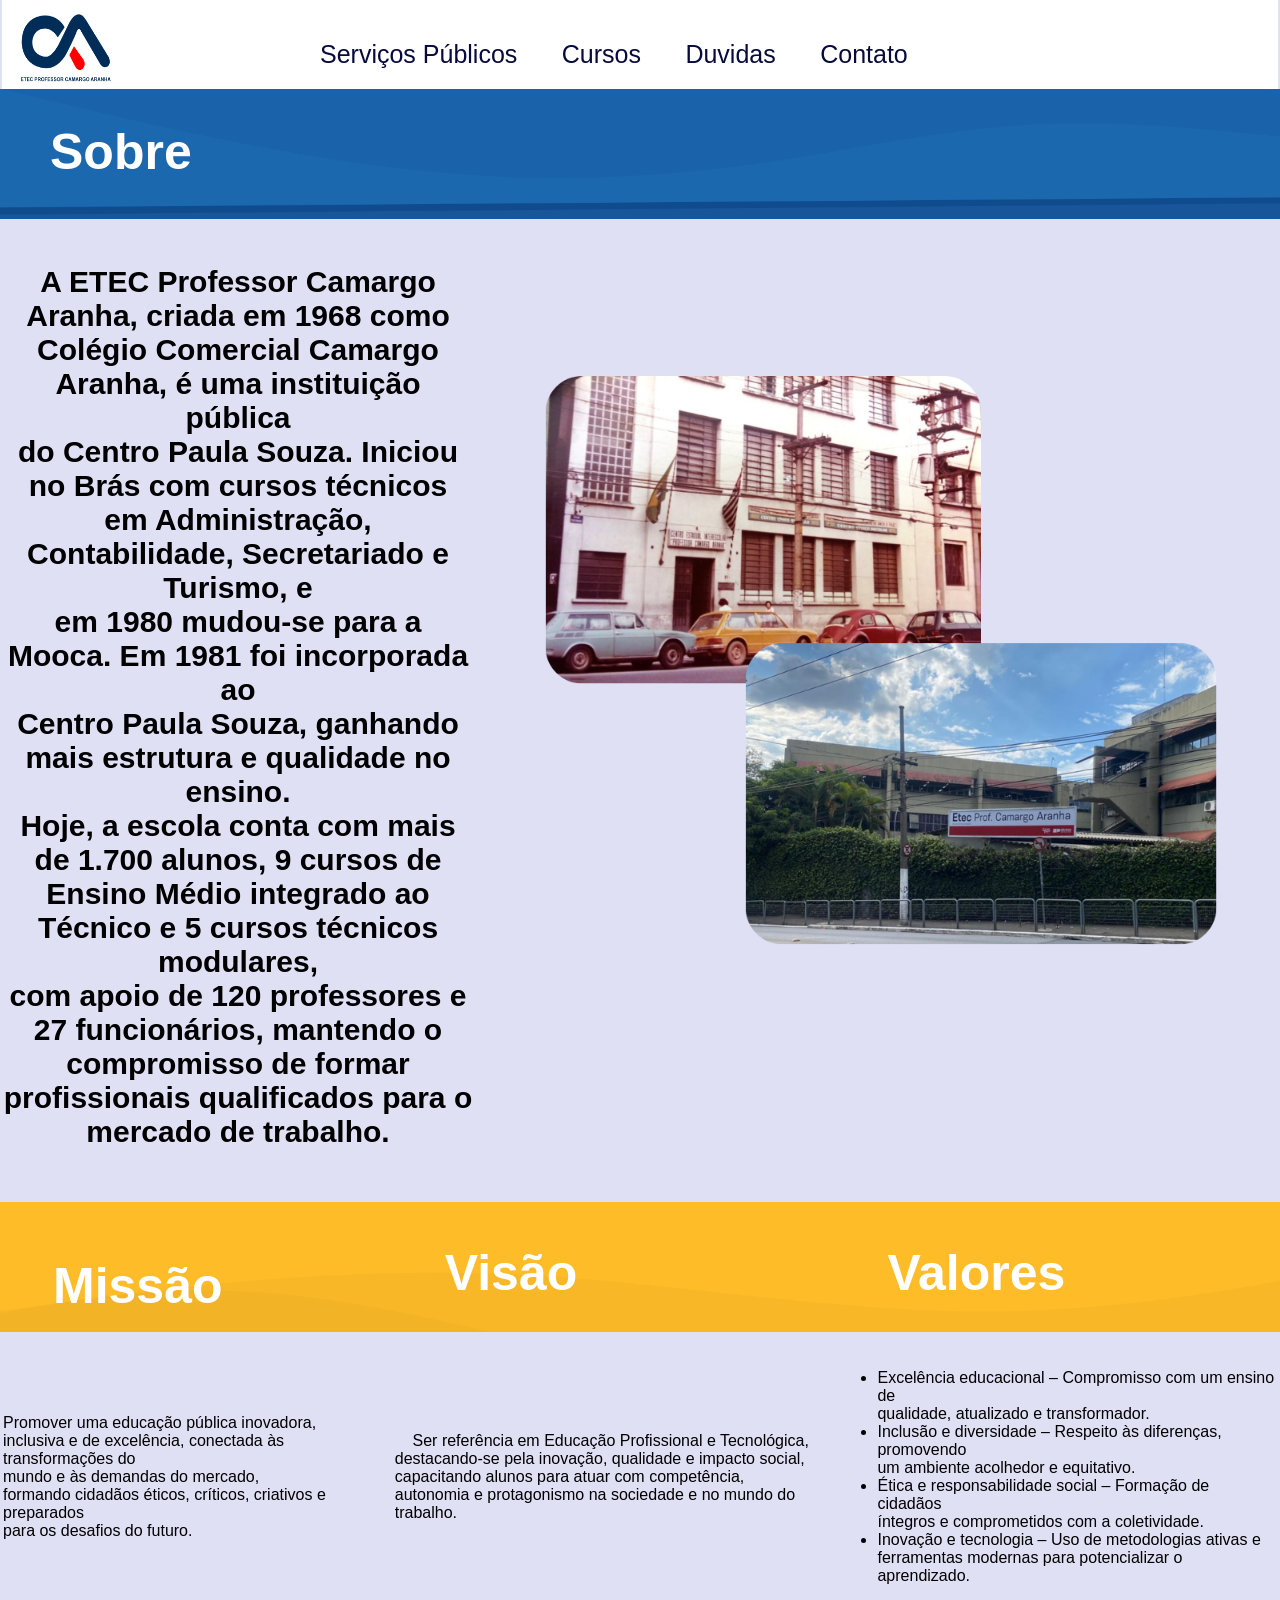
<file: expo.Serviços_Publicos/ca.html>
<!DOCTYPE html>
<html lang="pt-br">
  <head>
    <meta charset="UTF-8" />
    <meta name="viewport" content="width=device-width, initial-scale=1.0" />
    <title>Serviços Publicos Camargo Aranha</title>
    <style>
      body {
        font-family: Arial, sans-serif;
        margin: 0;
        padding: 0;
        background-color: rgb(224, 224, 245);
      }
      .logo {
        width: 95px;
        height: 75px;
        margin-left: 5px;
        margin-top: 5px;
      }
      
      .navbar {
        text-decoration: none;
        align-items: space-between;
        margin-left: 300px;
        margin-top: -60px;
        padding: 0;
        background-color: transparent;
      }
      .navbar a {
        text-decoration: none;
        padding: 10px 20px;
        color: rgb(7, 11, 59);
        font-size: 25px;
        background-color: #ffffff;
      }
      fieldset {
        background-color: #ffffff;
        border: none;
      }
      .insta {
        width: 30px;
        height: 30px;
        margin-top: -80px;
        margin-left: 1250px;
      }
      .main-img img {
        width: 100%;
        height: 130px;
        margin-top: 20px;
      }
      .titulos h1 {
        position: relative;
        text-align: left;
        margin-left: 50px;
        color: white;
        margin-top: -100px;
        font-size: 50px;
      }
      .titulos h2 {
        position: relative;
        text-align: left;
        margin-left: 50px;
        color: rgb(29, 151, 182);
        margin-top: -10px;
        font-size: 40px;
      }
      .titulos h3 {
       
        width: 200px;          
        white-space: nowrap;   
        overflow: hidden;     
        text-overflow: ellipsis; 
        border: 1px solid #000;
      }
    </style>
  </head>
  <body>
    <header>
      <div>
        <fieldset>
          <img
            src="68c8f05b-d943-4087-a25a-975853a3d9e0.png"
            alt="Logo Camargo Aranha"
            class="logo"
          />
        </fieldset>

        <nav class="navbar">
          <a href="Ser.publicos.html">Serviços Públicos</a>
          <a href="#">Cursos</a>
          <a href="#">Duvidas</a>
          <a href="#">Contato</a>
        </nav>
      </div>
    </header>
    <main>
      <div class="main-img">
        <img src="negocio1 (1).png" />
      </div>
      <div class="titulos">
        <h1>Sobre</h1>
      </div>
    </main>
    <center>
    <table>
        <tr>
            <th>&nbsp;&nbsp;&nbsp;&nbsp;&nbsp;&nbsp;<p style="font-size: 30px;">A ETEC Professor Camargo Aranha, criada em 1968 como <br>Colégio Comercial Camargo Aranha, é uma instituição pública <br>do Centro Paula Souza. Iniciou no Brás com cursos técnicos<br> em Administração, Contabilidade, Secretariado e Turismo, e <br>em 1980 mudou-se para a Mooca. Em 1981 foi incorporada ao <br>Centro Paula Souza, ganhando mais estrutura e qualidade no ensino.<br> Hoje, a escola conta com mais de 1.700 alunos, 9 cursos de<br> Ensino Médio integrado ao Técnico e 5 cursos técnicos modulares,<br> com apoio de 120 professores e 27 funcionários, mantendo o <br>compromisso de formar profissionais qualificados para o mercado de trabalho.</p></th>
            <th><img src="etec.png" height="800" width="800"></th>
        </tr>
    </table></center>
        <main>
      <div class="main-img">
        <img height="1000" width="1000" src="negocio3.png" />
      </div>
      <div class="titulos">
        <center>
        <table>
            <tr>
                <th>&nbsp;&nbsp;&nbsp;&nbsp;&nbsp;<h1>Missão </h1></th>
                <th><h1>Visão</h1></th>
                <th><h1>Valores</h1></th>
            </tr>
            <tr>
              <td><p>Promover uma educação pública inovadora,<br> inclusiva e de excelência, conectada às transformações do <br>mundo e às demandas do mercado,<br> formando cidadãos éticos, críticos, criativos e preparados<br> para os desafios do futuro.&nbsp;&nbsp;&nbsp;&nbsp;&nbsp;&nbsp;&nbsp;&nbsp;&nbsp;&nbsp;&nbsp;&nbsp;</p></td>
              <td>&nbsp;&nbsp;&nbsp;&nbsp;Ser referência em Educação Profissional e Tecnológica,<br> destacando-se pela inovação, qualidade e impacto social, <br>capacitando alunos para atuar com competência,<br> autonomia e protagonismo na sociedade e no mundo do trabalho.&nbsp;&nbsp;&nbsp;&nbsp;</td>
              <td><ul>
                <li>Excelência educacional – Compromisso com um ensino de <br>qualidade, atualizado e transformador.</li>
                <li>Inclusão e diversidade – Respeito às diferenças, promovendo <br>um ambiente acolhedor e equitativo.</li>
                <li>Ética e responsabilidade social – Formação de cidadãos<br> íntegros e comprometidos com a coletividade.</li>
                <li>Inovação e tecnologia – Uso de metodologias ativas e <br>ferramentas modernas para potencializar o aprendizado.</li>
              </ul></td>
            </tr>
        </table></center>
      </div>
    </main>
    <footer></footer>
  </body>
</html>
</file>
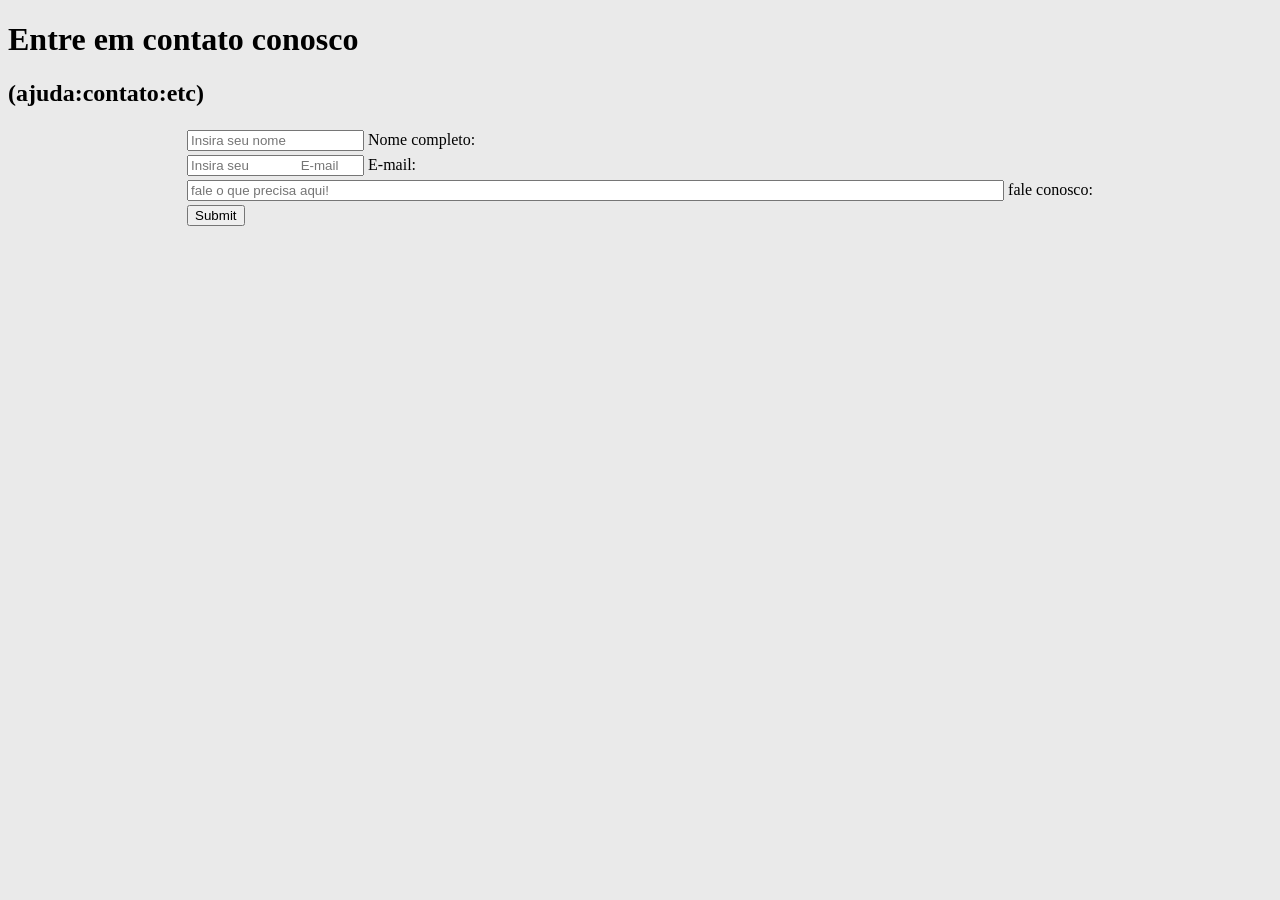
<file: projeto BMW/contato BMW.html>
<!DOCTYPE html>
<html lang="en">
  <head>
    <meta charset="UTF-8" />
    <meta name="viewport" content="width=device-width, initial-scale=1.0" />
    <title>Contato BMW</title>
    <style>
      body {
        background-repeat: no-repeat;
        background-color: #eaeaea;
        background-image: url(https://bmw.scene7.com/is/image/BMW/g82_cs_design-positioning?wid=3000&hei=3000);
        background-size: cover;
      }
    </style>
  </head>
  <body>
    <h1>Entre em contato conosco</h1>
    <h2>(ajuda:contato:etc)</h2>
    <center>
      <form>
        <table>
          <tr>
            <td>
              <input type="text" name="nome" placeholder="Insira seu nome" />
              <label for="nome"> Nome completo:</label>
            </td>
          </tr>
          <tr>
            <td>
              <input
                type="text"
                name="email"
                id="email"
                placeholder="Insira seu
              E-mail"
              />

              <label for="email">E-mail:</label>
            </td>
          </tr>
          <tr>
            <td>
              <input
                type="text"
                name="end"
                id="informaçao"
                placeholder="fale o que precisa aqui!"
                size="100"
              />
              <label for="fale conosco"> fale conosco:</label>
            </td>
          </tr>
          <tr>
            <td>
              <input type="submit" />
            </td>
          </tr>
        </table>
      </form>
    </center>
    <br />
  </body>
</html>
</file>
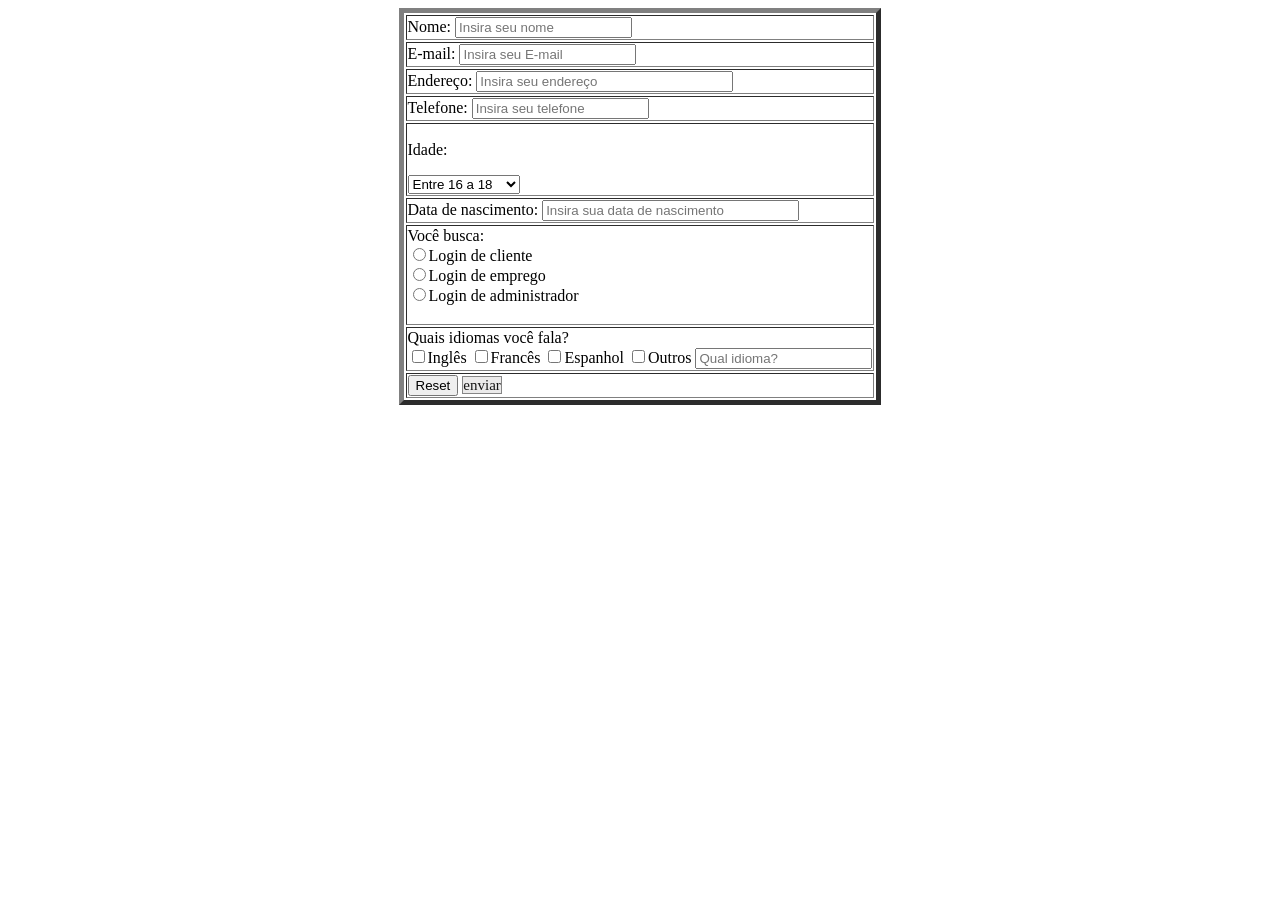
<file: projeto BMW/Login BMW.html>
<!DOCTYPE html>
<html lang="en">
<head>
    <meta charset="UTF-8">
    <meta name="viewport" content="width=device-width, initial-scale=1.0">
    <title>BMW Login</title>
    <style>
        body{
            background-repeat: no-repeat;
        }
        a {
            text-decoration: none;
            color: rgb(22, 22, 22);
            font-size: 15px;
            background-color: #ebeaea;
            border: #868686 1px solid;
            padding: 0,5px 15px;
        }
    </style>
    <style>
@import url('https://fonts.googleapis.com/css2?family=Alumni+Sans:ital,wght@0,100..900;1,100..900&display=swap');
</style>
</head>
<body background="https://wallpapers.com/images/featured/fundo-de-4k-bmw-qibmh5r5hta6g7lp.jpg" class="home-image" width="100%" heigth="100%">
   <center>
   <table border="5" style="background-color: rgb(255, 255, 255);" style="font-size: x-large;" style="height: max-content;">
      <tr>
        <td>
          <form>  
<label for="nome"> Nome:</label>
<input type="text" name ="nome" placeholder="Insira seu nome">
</td>

</tr>
<tr>
    <td>

    <label for="email">  E-mail:</label>
    <input type="text" name="email" id="email" placeholder="Insira seu E-mail"

    </td>
</tr>
<tr>
    <td>

    
    <label for="endereço"> Endereço:</label>
    <input type="text" name="end" id="endreço" placeholder="Insira seu endereço" size="30">

    </td>
</tr>
<tr>
    <td>

<label for="fone"> Telefone:</label>
<input type="text" name="fone" id="fone" placeholder="Insira seu telefone" maxlength="11">

    </td>
</tr>
<tr>
    <td>
<p>Idade:</p>
<select id="idade">
    <option> Entre 16 a 18 </option>
    <option> Entre 18 a 20 </option>
    <option> Entre 20 a 22 </option>
    <option> Entre 22 acima </option>
</select>
    </td>
</tr>
<tr>
    <td>

<label for="data-hora-local"> Data de nascimento:</label>
<input type="datetime" name="data-hora" id="data-time-local" placeholder="Insira sua data de nascimento" size="30">

    </td>
</tr>
<tr>
    <td>

<label for="opçao"> Você busca:</label> <br>
<input type="radio" name="opçao" id="opçao">Login de cliente<br>
<input type="radio" name="opçao" id="opçao">Login de emprego <br>
<input type="radio" name="opçao" id="opçao">Login de administrador <br>

<br>
    </td>
</tr>
<tr>
    <td>

<label for="opçao"> Quais idiomas você fala?</label> <br>
<input type="checkbox" name="opçao" id="opçao">Inglês
<input type="checkbox" name="opçao" id="opçao">Francês
<input type="checkbox" name="opçao" id="opçao">Espanhol
<input type="checkbox" name="opçao" id="opçao">Outros
<input type="text" name="idioma" id="opçao" placeholder="Qual idioma?"
    </td>
</tr>
<tr>
     <td>
    <input type="reset">
    <a href="menu2.0.html" value="Enviar">enviar
    
     </td>
</tr>     
</form>
</body>
</html>
</file>
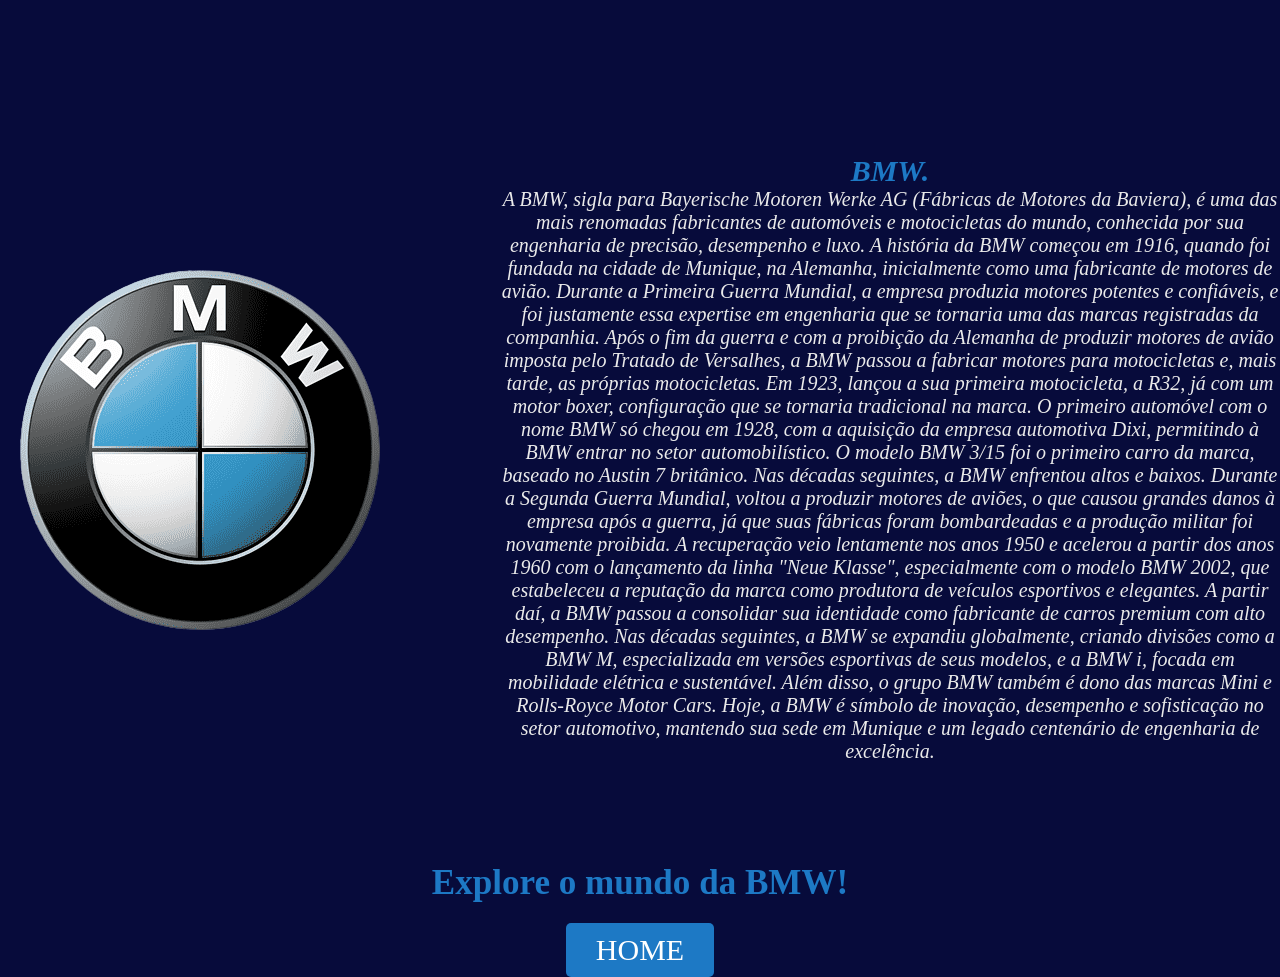
<file: projeto BMW/sobrebmw.html>
<!DOCTYPE html>
<html lang="pt-BR">
  <head>
    <meta charset="UTF-8" />
    <meta name="viewport" content="width=device-width, initial-scale=1.0" />
    <title>Sobre a BMW</title>
    <link rel="stylesheet" href="sobre.css" />
  </head>
  <body>
    <header>
      <style>
        @import url("https://fonts.googleapis.com/css2?family=Alumni+Sans+SC:ital,wght@0,100..900;1,100..900&display=swap");
      </style>
    </header>
    <main>
      <section class="home-image">
        <div class="btn">
          <img
            src="png-transparent-bmw-car-logo-bmw-logo-trademark-logo-car-thumbnail - Editado.png"
          />
        </div>
      </section>
      <section class="text">
        <div class="home-texto">
          <h1 class="titulo">BMW.</h1>
          <p>
A BMW, sigla para Bayerische Motoren Werke AG (Fábricas de Motores da Baviera), é uma das mais renomadas fabricantes de automóveis e motocicletas do mundo, conhecida por sua engenharia de precisão, desempenho e luxo.

A história da BMW começou em 1916, quando foi fundada na cidade de Munique, na Alemanha, inicialmente como uma fabricante de motores de avião. Durante a Primeira Guerra Mundial, a empresa produzia motores potentes e confiáveis, e foi justamente essa expertise em engenharia que se tornaria uma das marcas registradas da companhia.

Após o fim da guerra e com a proibição da Alemanha de produzir motores de avião imposta pelo Tratado de Versalhes, a BMW passou a fabricar motores para motocicletas e, mais tarde, as próprias motocicletas. Em 1923, lançou a sua primeira motocicleta, a R32, já com um motor boxer, configuração que se tornaria tradicional na marca.

O primeiro automóvel com o nome BMW só chegou em 1928, com a aquisição da empresa automotiva Dixi, permitindo à BMW entrar no setor automobilístico. O modelo BMW 3/15 foi o primeiro carro da marca, baseado no Austin 7 britânico.

Nas décadas seguintes, a BMW enfrentou altos e baixos. Durante a Segunda Guerra Mundial, voltou a produzir motores de aviões, o que causou grandes danos à empresa após a guerra, já que suas fábricas foram bombardeadas e a produção militar foi novamente proibida.

A recuperação veio lentamente nos anos 1950 e acelerou a partir dos anos 1960 com o lançamento da linha "Neue Klasse", especialmente com o modelo BMW 2002, que estabeleceu a reputação da marca como produtora de veículos esportivos e elegantes. A partir daí, a BMW passou a consolidar sua identidade como fabricante de carros premium com alto desempenho.

Nas décadas seguintes, a BMW se expandiu globalmente, criando divisões como a BMW M, especializada em versões esportivas de seus modelos, e a BMW i, focada em mobilidade elétrica e sustentável. Além disso, o grupo BMW também é dono das marcas Mini e Rolls-Royce Motor Cars.

Hoje, a BMW é símbolo de inovação, desempenho e sofisticação no setor automotivo, mantendo sua sede em Munique e um legado centenário de engenharia de excelência.


          </p>
          
        </div>
        <section class="back-home">
          <h3>Explore o mundo da BMW!</h3>
          <a href="index.html" class="button">HOME</a>
        </section>

    </main>
    <tfoot>
    </tfoot>
  </body>
</html>
</file>
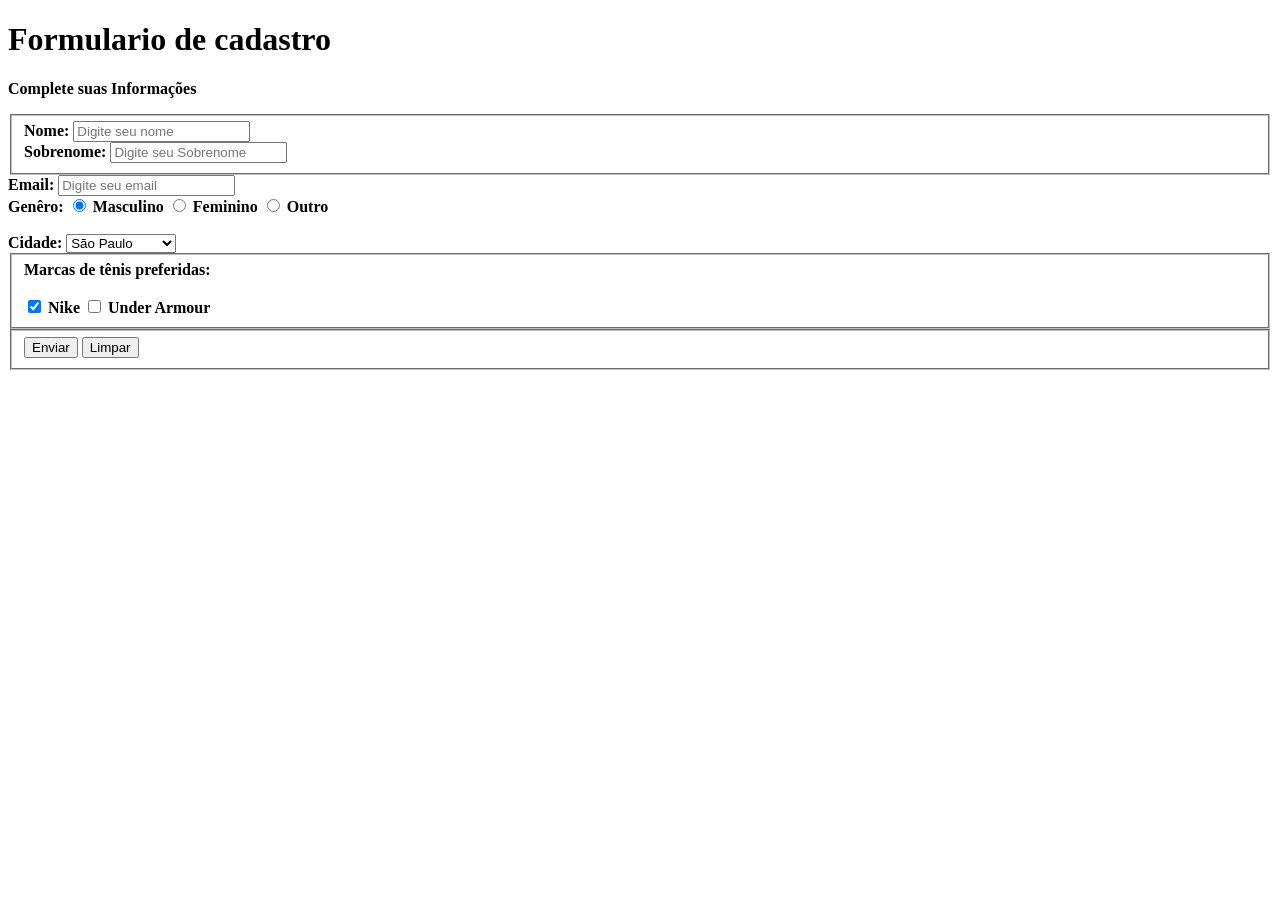
<file: .vscode/marcos/formulario13.html>
<!DOCTYPE html>
<html lang="pt-BR">
<head>
    <meta charset="UTF-8">
    <meta name="viewport" content="width=device-width, initial-scale=1.0">
    <title>Formulario de Cadastro</title>
    
   
</head>
<body>
            <div>
                <h1><strong>Formulario de cadastro</strong></h1>
                <p> <strong>Complete suas Informações</strong></p>
            </div>
   
         <form>
            <fieldset>
                <div>
                    <label for="nome"><strong>Nome:</strong> </label>
                    <input type="text" id="nome" name ="nome" placeholder="Digite seu nome" required>
                </div>

                <div>
                    <label for="nome"><strong>Sobrenome:</strong> </label>
                    <input type="text" id="Sobrenome" name ="Sobrenome" placeholder="Digite seu Sobrenome" required>
                </div>
            
            </fieldset>
                <div>   
                    <label for="email"><strong>Email:</strog> </label>
                    <input type="email" id="email" name ="email" placeholder="Digite seu email" required>
                </div> 

                <div>
                    <label for="Genêro"><strong>Genêro:</strong></label>
                        <input type="radio" name="Genêro" value="Masculino" checked> Masculino
                    <input type="radio" name="Genêro" value="Feminino"> Feminino
                        <input type="radio" name="Genêro" value="Outro"> Outro
                </div>
                <div>
                   <br> <label for="text"> Cidade:</label>
                    <select name="cidade" id="cidade">
                            <option value="São Paulo">São Paulo</option>
                                <option value="Rio de Janeiro">Rio de Janeiro</option>
                                    <option value="Belo Horizonte">Belo Horizonte</option>
                                        <option value="Curitiba">Curitiba</option>
                                    <option value="Porto Alegre">Porto Alegre</option>
                                <option value="Salvador">Salvador</option>
                            <option value="São Paulo">São Paulo</option>
                    </select>
                </div>
                

                <fieldset>
                        <div>
                            <label><strong>Marcas de tênis preferidas:</strong></label><br><br>
                            <input type="checkbox" id="marca1" name="marca" value="Nike" checked>
                            <label for="marca1">Nike </label>
                        
                            <input type="checkbox" id="marca5" name="marca" value="Under Armour">
                            <label for="marca5">Under Armour </label>
                            

                        </div>
                </fieldset>

                <fieldset>
                    <input type="submit" value="Enviar">
                    <input type="reset" value="Limpar">
                </fieldset>
            
         </form>
    

</body>
</html>
</file>
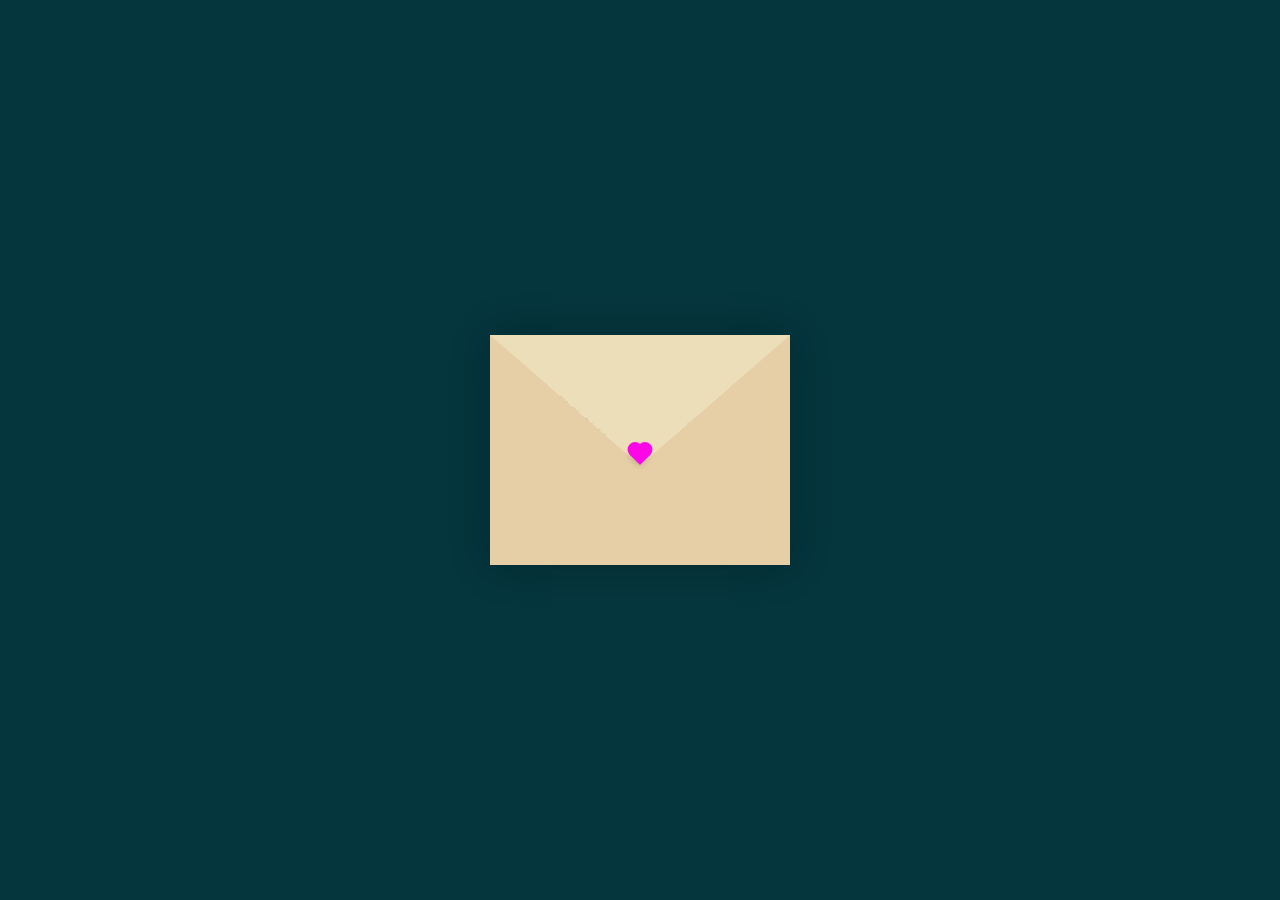
<file: .vscode/marcos/heart.html>
<!DOCTYPE html>
<html lang="en">
  <head>
    <meta charset="UTF-8" />
    <meta http-equiv="X-UA-Compatible" content="IE=edge" />
    <meta name="viewport" content="width=device-width, initial-scale=1.0" />
    <title>CSS Envelope + Letter (Open/Close on Click)</title>
    <link rel="stylesheet" href="heart.css" />
  </head>
  <body>
    <div class="container">
      <div class="envelope-wrapper">
        <div class="envelope">
          <div class="letter">
            <div class="text">
              <strong>Dear Person.</strong>
              <p>
                Lorem ipsum dolor sit amet consectetur adipisicing elit. Numquam
                labore omnis minus maiores laboriosam, facere in beatae esse.
              </p>
            </div>
          </div>
        </div>
        <div class="heart"></div>
      </div>
    </div>
    <script>
      const envelope = document.querySelector(".envelope-wrapper");
      envelope.addEventListener("click", () => {
        envelope.classList.toggle("flap");
      });
    </script>
  </body>
</html>
</file>
<file: projeto BMW/sobre.css>
* {
  padding: 0;
  margin: 0;
  box-sizing: border-box;
  background-color: rgb(7, 11, 59);
}
header {
  background-color: rgb(79, 85, 156);
  color: white;
  padding: 20px 0 fxz\b;
  text-align: center;
}
.home {
  font-size: 30px;
  text-align: start;
  margin-left: 20px;
  margin-top: 20px;
}
.home a {
  text-decoration: none;
  color: white;
}

.btn {
  margin-top: 270px;
  margin-left: 20px;
}
.titulo {
  font-size: 30px;
  color: rgb(29, 121, 197);
  text-align: center;
  margin-top: 20px;
  font-style: italic;
}

.home-texto {
  font-size: 20px;
  color: #eaeaea;
  text-align: center;
  margin-left: 500px;
  margin-top: -500px;
  font-style: italic;
}
.back-home {
  margin-top: 100px;
  text-align: center;
  color: rgb(29, 121, 197);
  font-size: 30px;
}
.button {
  display: inline-block;
  margin-top: 20px;
  padding: 10px 30px;
  background-color: rgb(29, 121, 197);
  color: white;
  text-decoration: none;
  border-radius: 5px;
}
</file>
<file: .vscode/marcos/heart.css>
:root {
  --primary: #fff;
  --bg-color: rgb(5, 53, 61);
  --bg-envelope-color: #f5edd1;
  --envelope-tab: #ecdeb8;
  --envelope-cover: #e6cfa7;
  --shadow-color: rgba(0, 0, 0, 0.2);
  --txt-color: #444;
  --heart-color: rgb(252, 8, 231);
}
body {
  margin: 0;
  padding: 0;
  box-sizing: border-box;
  background: var(--bg-color);
  display: flex;
  align-items: center;
  justify-content: center;
}
.container {
  height: 100vh;
  display: grid;
  place-items: center;
}
.container > .envelope-wrapper {
  background: var(--bg-envelope-color);
  box-shadow: 0 0 40px var(--shadow-color);
}
.envelope-wrapper > .envelope {
  position: relative;
  width: 300px;
  height: 230px;
}
.envelope-wrapper > .envelope::before {
  content: "";
  position: absolute;
  top: 0;
  z-index: 2;
  border-top: 130px solid var(--envelope-tab);
  border-right: 150px solid transparent;
  border-left: 150px solid transparent;
  transform-origin: top;
  transition: all 0.5s ease-in-out 0.7s;
}
.envelope-wrapper > .envelope::after {
  content: "";
  position: absolute;
  z-index: 2;
  width: 0px;
  height: 0px;
  border-top: 130px solid transparent;
  border-right: 150px solid var(--envelope-cover);
  border-bottom: 100px solid var(--envelope-cover);
  border-left: 150px solid var(--envelope-cover);
}
.envelope > .letter {
  position: absolute;
  right: 20%;
  bottom: 0;
  width: 54%;
  height: 80%;
  background: var(--primary);
  text-align: center;
  transition: all 1s ease-in-out;
  box-shadow: 0 0 5px var(--shadow-color);
  padding: 20px 10px;
}

.envelope > .letter > .text {
  font-family: "Gill Sans", "Gill Sans MT", Calibri, "Trebuchet MS", sans-serif;
  color: var(--txt-color);
  text-align: left;
  font-size: 10px;
}
.heart {
  position: absolute;
  top: 50%;
  left: 50%;
  width: 15px;
  height: 15px;
  background: var(--heart-color);
  z-index: 4;
  transform: translate(-50%, -20%) rotate(45deg);
  transition: transform 0.5s ease-in-out 1s;
  box-shadow: 0 1px 6px var(--shadow-color);
  cursor: pointer;
}
.heart:before,
.heart:after {
  content: "";
  position: absolute;
  width: 15px;
  height: 15px;
  background-color: var(--heart-color);
  border-radius: 50%;
}
.heart:before {
  top: -7.5px;
}
.heart:after {
  right: 7.5px;
}
.flap > .envelope:before {
  transform: rotateX(180deg);
  z-index: 0;
}
.flap > .envelope > .letter {
  bottom: 100px;
  transform: scale(1.5);
  transition-delay: 1s;
}
.flap > .heart {
  transform: rotate(90deg);
  transition-delay: 0.4s;
}
</file>
